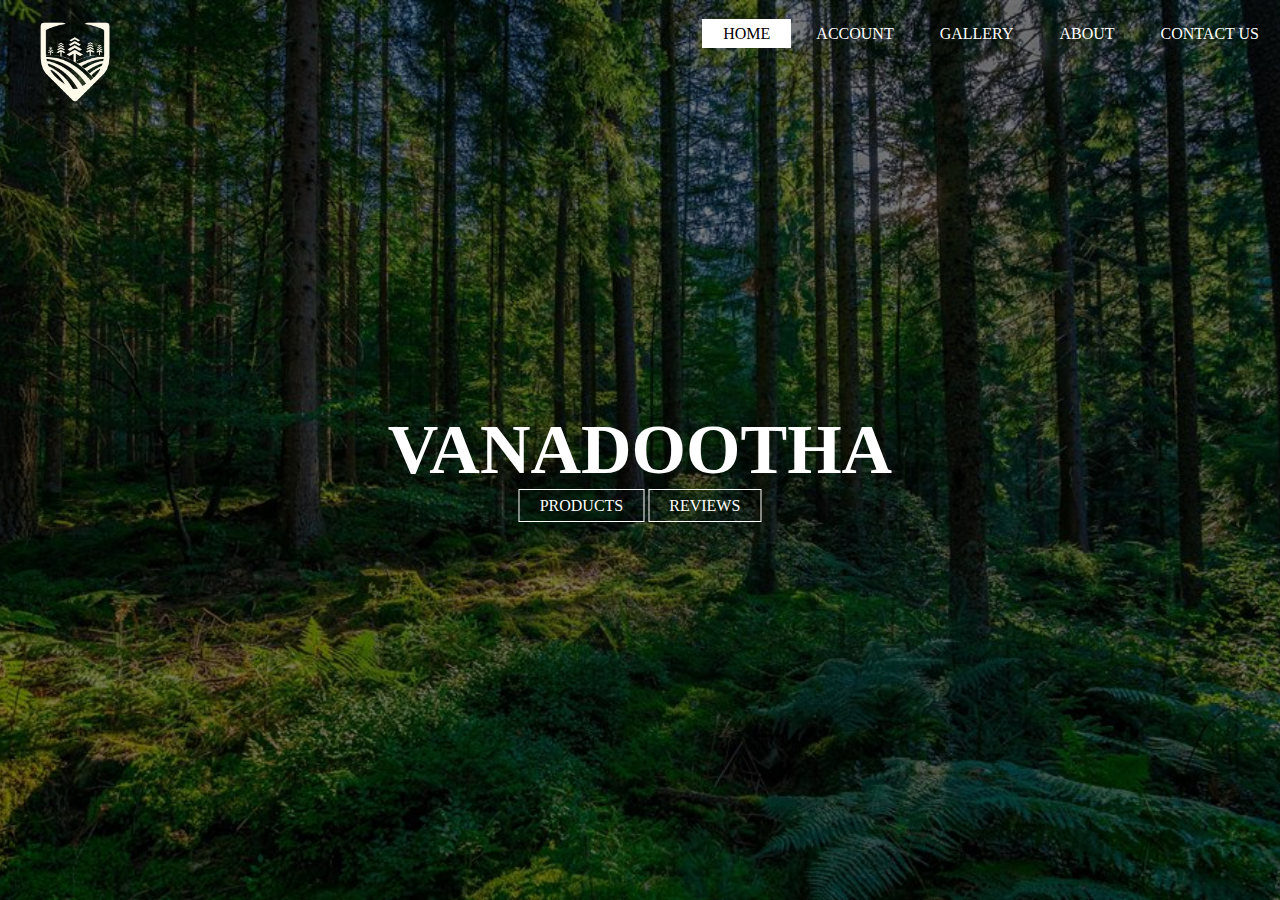
<file: index.html>
<!DOCTYPE html>
<html>
    <head>
        <title>home</title>
            <link rel="stylesheet" type="text/css" href="style.css">
    
    </head>
    <body>
        <header>
            <div class="main">
            <div class="logo">
                <img src="logo.png">
            </div>
                <ul>
                    <li class="active"><a href="#">HOME</a></a></li>
                    <li><a href="#">ACCOUNT</a></a></li>
                    <li><a href="#">GALLERY</a></a></li>
                    <li><a href="#">ABOUT</a></a></li>
                    <li><a href="#">CONTACT US</a></a></li>
                </ul>
            </div>
                </div>
            </div>
            <div>
                <div class="title"> 
                    <h1>VANADOOTHA</h1>
                    <div class="button">
                    <a href="#" class="btn">PRODUCTS</a>
                    <a href="#" class="btn">REVIEWS</a>
                    </div>
        </header>
    </body>
</html>
</file>
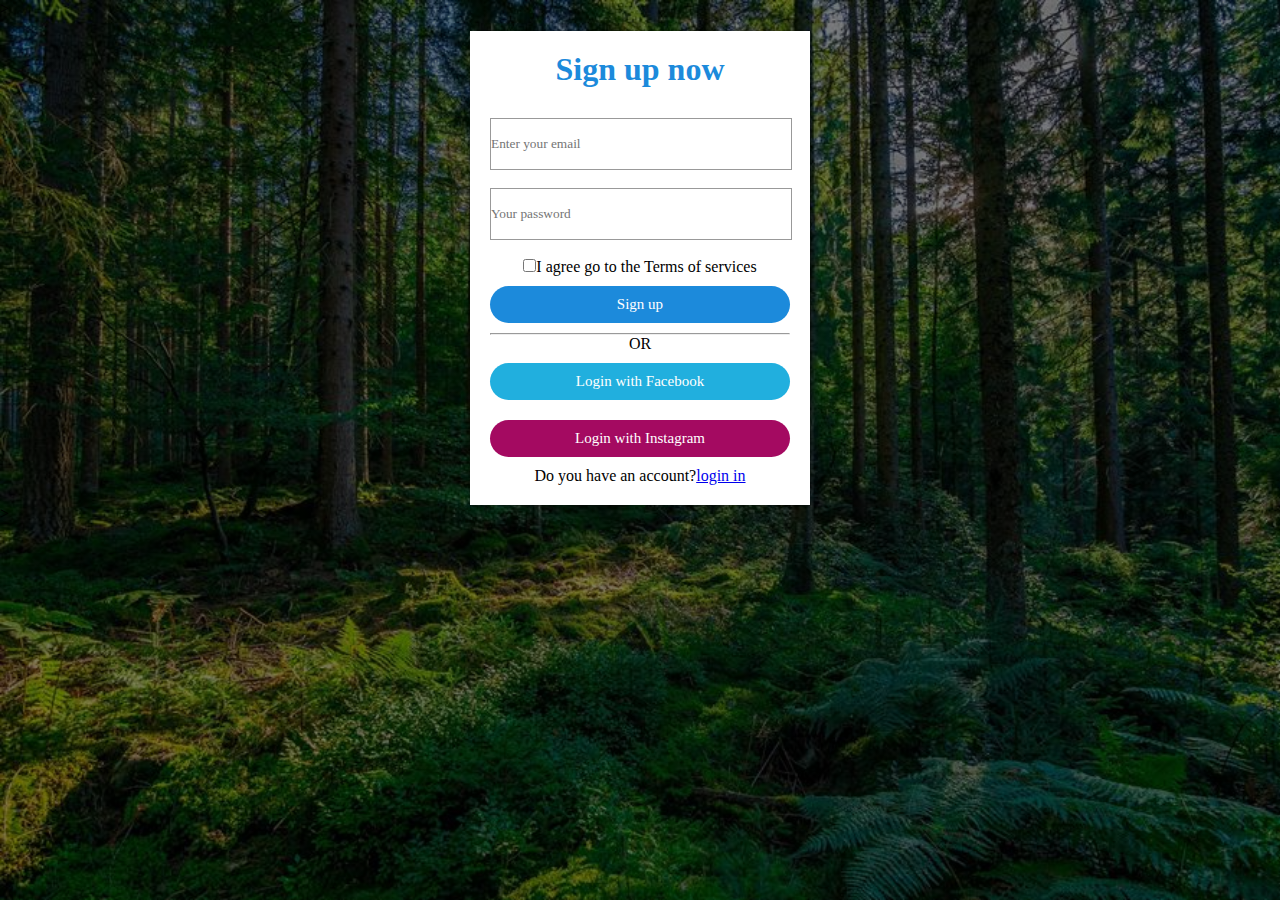
<file: signup.html>
<!DOCTYPE html>>
<html>
    <head>
        <title>sign-up</title>
        <link rel="stylesheet" href="style.css">
    </head>
    <body>
       <header1>
        <div class="signup">
            <h1>Sign up now</h1>
        
            <form>
                <input type="email" class="input-box"  placeholder="Enter your email"><br><br>
                <input type="password" class="input-box" placeholder="Your password"><br><br>
                <p><span><input type="checkbox"></span>I agree go to the Terms of services</p>
                <button type="button" class="signup-btn">Sign up</button>
                <hr>
                <p class="or">OR</p>
                <button type="button" class="face-btn">Login with Facebook</button>
                <button type="button" class="insta-btn">Login with Instagram</button>
                <p>Do you have an account?<a href="#">login in</a></p>
               


            </form>
          
        </div>
       </header1>>
        </body>
    </body>

</html>
</file>
<file: style.css>
*{
    margin:0;
    padding:0;
    font-family:Century Gothic;
}
header{
    background-image:linear-gradient(rgba(0,0,0,0.5),rgba(0,0,0,0.5)),url("forest.jpg") ;
    height:100vh;
    background-size: cover;
    background-position: center;

}

ul
{
    float :right;
    list-style-type: none;
     margin-top:25px;
}
ul li
{
display: inline-block;
}
ul li a
{
    text-decoration: none;
    color: #fff;
    padding:5px 20px;
    border:1px solid transparent;
    transition:0.6s ease;
}
ul li a:hover{
    background-color:#fff;
    color:#000;
}
ul li.active a{
    background-color:#fff;
    color:#000;
}
.logo img
{
    float:left;
    width:150px;
    height:auto;
}
.title{
    position:absolute;
    top:50%;
    left:50%;
    transform:translate(-50%,-50%);
}
.title h1
{
    color:#fff;
    font-size: 70px;

}
.button{
    position:absolute;
    top:120%;
    left:50%;
    transform:translate(-50%,-50%);
}
.btn
{
    border:1px solid #fff;
    padding:7px 20px;
    color:#fff;
    text-decoration: none;
    transition:0.6s ease;
}

.btn:hover
{
    background-color:#fff;
    color:#000;
}
body
{
        margin:0;
        padding:0;
        font-family:Century Gothic;
        background-image:linear-gradient(rgba(0,0,0,0.5),rgba(0,0,0,0.5)),url("forest.jpg") ;
       height:100vh;
       background-size:cover;

}
.signup{
        width:300px;
        box-shadow:0 0 3px 0 rgba(0,0,0,0.5);
        background: #fff;
        padding:20px;
        margin:1%  auto 0;
        text-align: center;
        
        
    }

.signup h1
{
    color: #1c8adb;
    margin-bottom: 30px;

}

.input-box
{
   height:50px;
   width:300px;
    border:1px solid #999;
    outline:none;

}
button{
    color:#fff;
    width:100%;
    padding:10px;
    border-radius: 20px;
    font-size:15px;
    margin:10px 0;
    border:none;
    outline:none;
    cursor:pointer;


}
.signup-btn
{
    background-color:#1c8adb;

}
.face-btn
{
    background-color: #21afde;
}
.insta-btn
{
    background-color: rgb(164, 10, 97);
}


section{
    display: flex;
    justify-content: center;
    align-items: center;
    min-height:60vh;
    padding-top: 30px; padding-right: 15%;
    padding-left: 20%; 
    width:90%;
    box-sizing: border-box;
    overflow-x:hidden;
}




section::before{
    content:'';
    position: absolute;
    width:350px;
    height:350px;
    /* background: linear-gradient(#ffeb3b,#e91263); */
    border-radius: 50%;
    transform: translate(-220px,-180px); 
    box-sizing: border-box;
} 
.logo1 img
{
    float:right;
    width:80px;
    height:auto;
}
section::after{
    content:'';
    position: absolute;
    width:350px;
    height:350px;
    /* background: linear-gradient(#2196f3,#83d8ff); */
    border-radius: 50%;
    transform: translate(-320px,-180px); 
    box-sizing: border-box;
} 
.container{
    position:relative;
    z-index:1000;
    width:100%;
    max-width: 1000px;
    padding:50px;
    background: rgba(255,255,255,0.1);
    box-shadow: 0 25px 45px rgba(0,0,0,0.1);
    border:1px solid rgba(255,255,255,0.25);
    border-right: 1px solid rgba(255,255,255,0.1);
    border-bottom: 1px solid rgba(255,255,255,0.1);
    border-radius: 10px;
    overflow:hidden;
    backdrop-filter: blur(20px);
    box-sizing: border-box;

}
.container::before{
    content:'';
    position:absolute;
    top:0;
    left:0;
    width:100%;
    height:100%;
    background: rgba(255,255,255,0.05);
    pointer-events: none;
    transform:skewx(-15deg);
    box-sizing: border-box;
}
.container h2{
    font-size: 36px;
    width:100%;
    text-align: center;
    color:#fff;
    margin-bottom: 20px;  
    box-sizing: border-box; 
}
.container .row100{
    position: relative;
    width:100%;
    display: grid;
    grid-template-columns: repeat(auto-fit,minmax(250px,1fr));
    box-sizing: border-box;
}
.container .row100 .col{
    position: relative;
    width:100%;
    padding:0 10px;
    margin:30px 0 20px;
    box-sizing: border-box;
}
.container .row100 .col .inputBox{
    position: relative;
    width:100%;height:40px;
    color: rgb(225, 221, 221);
    box-sizing: border-box;
}
.container .row100 .col  .inputBox input,
.container .row100 .col  .inputBox textarea
{
    position: absolute;
    width:100%;
    height: 100%;
    background: transparent;
    box-shadow: none;
    border:none;
    outline:none;
    font-size: 15px;
    padding: 0 10px;
    z-index:1;
    color: #000;
    box-sizing: border-box;
}
.container .row100 .col .inputBox .text{
    position: absolute;
    top:0;
    left:0;
    line-height: 40px;
    font-size: 10px;
    padding:0 10px;
    transition:0.5%;
    pointer-events: none;
    box-sizing: border-box;
}
.container .row100 .col  .inputBox input:focus +.text,
.container .row100 .col  .inputBox input:valid+.text,
.container .row100 .col  .inputBox textarea:focus +.text,
.container .row100 .col  .inputBox textarea:valid+.text{
    top:-35px;
    left:-10px;
    box-sizing: border-box;
}
.container .row100 .col  .inputBox .line{
    position: absolute;
    bottom: 0;
    display: block;
    width:100%;
    height:2px;
    background: #fff;
    transition:2px;
    pointer-events: none;box-sizing: border-box;
}
.container .row100 .col  .inputBox input:focus ~.line,
.container .row100 .col  .inputBox input:valid ~ .line{
    height: 100%;box-sizing: border-box;
}
.container .row100 .col  .inputBox .textarea{
    position: relative;
    width:100%;
    height: 100px;
    padding:10px 0;
    box-sizing: border-box;
}
.container .row100 .col  .inputBox textarea:focus ~.line,
.container .row100 .col  .inputBox textarea:valid ~ .line{
    height:100%;box-sizing: border-box;
}
.container .row100 .col  .inputBox input[type="submit"]
{
    border:none;padding:10px 40px;
    cursor:pointer;outline:none;background:#fff;
    color:#000;font-weight: 600;
    font-size: 10px;box-sizing: border-box;
}
@media(max-width:760px){
    section::before{
        
        transform: translate(-200px,-180px); 
    } 
    section::after{
        
        transform: translate(-220px,-180px); 
    } 
    .container{
        padding:20px;
    }
    .container h2{
        font-size:20px;
    }
}
</file>
